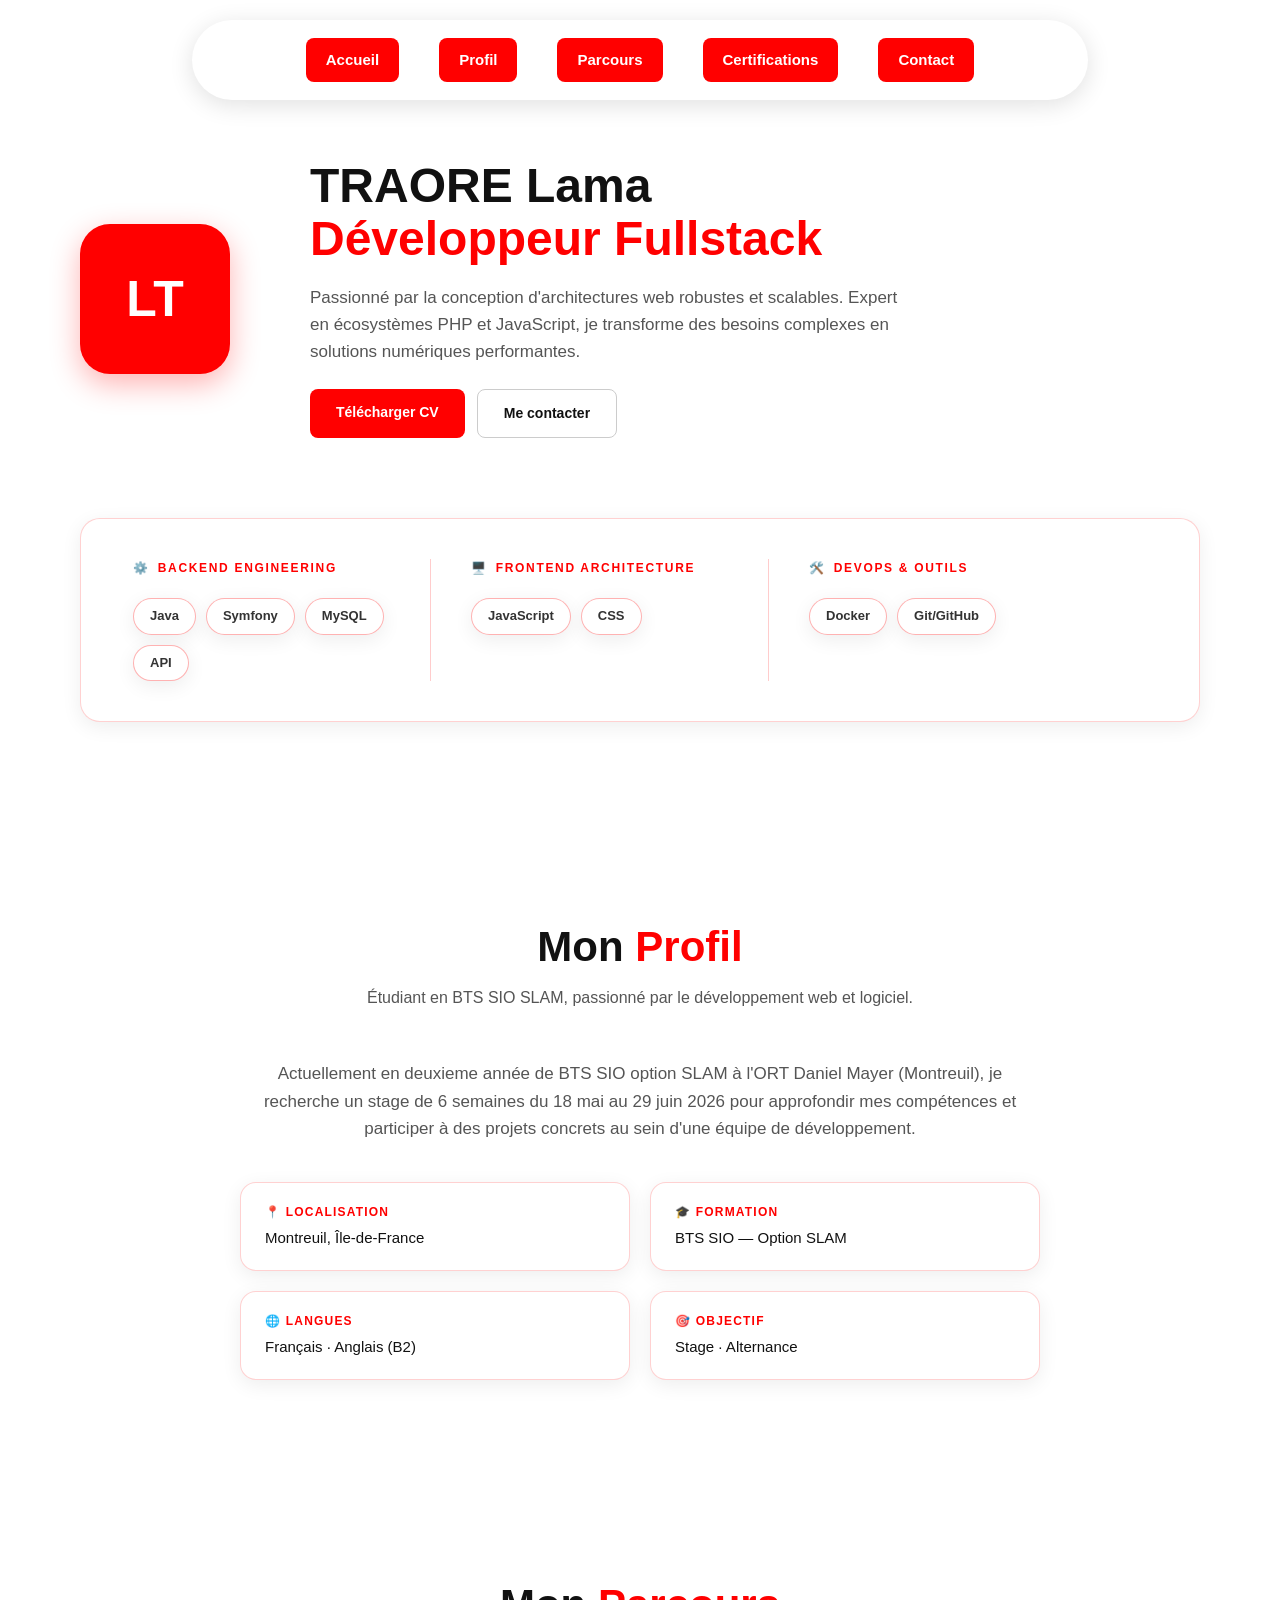
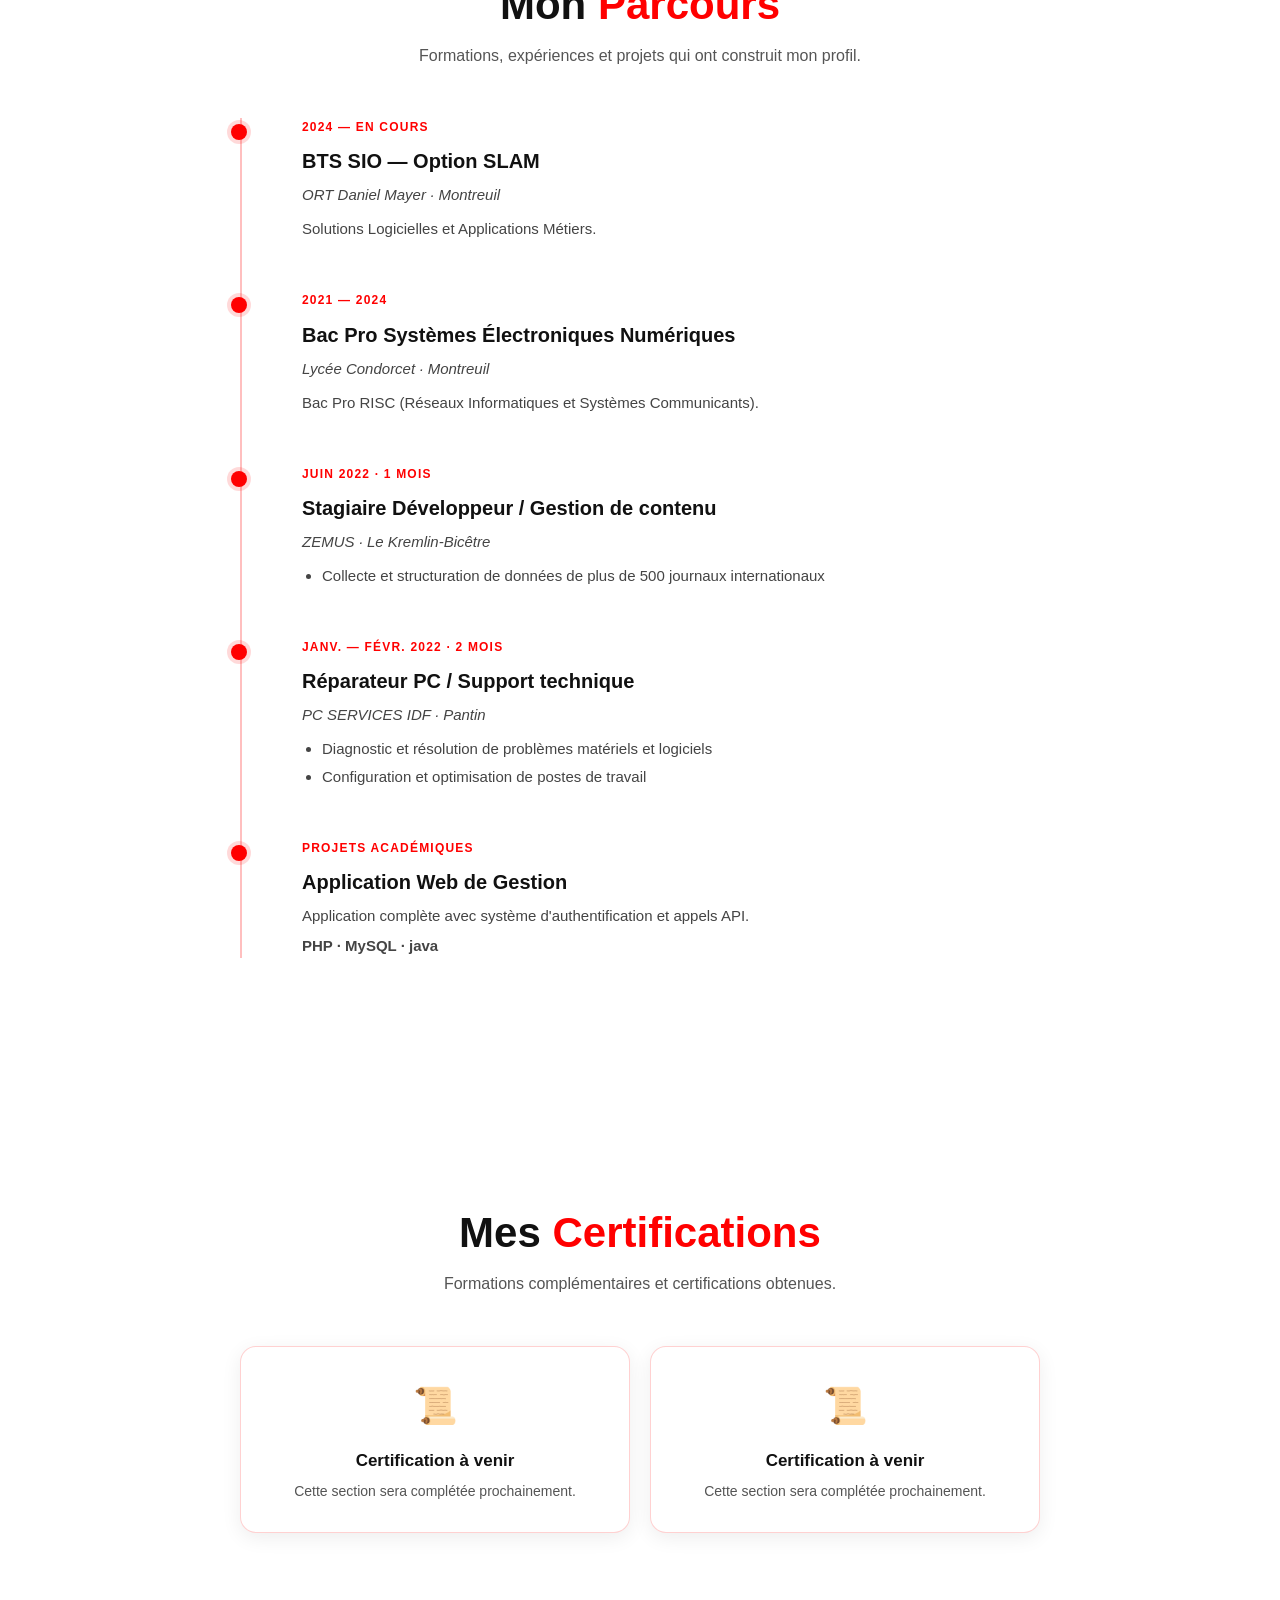
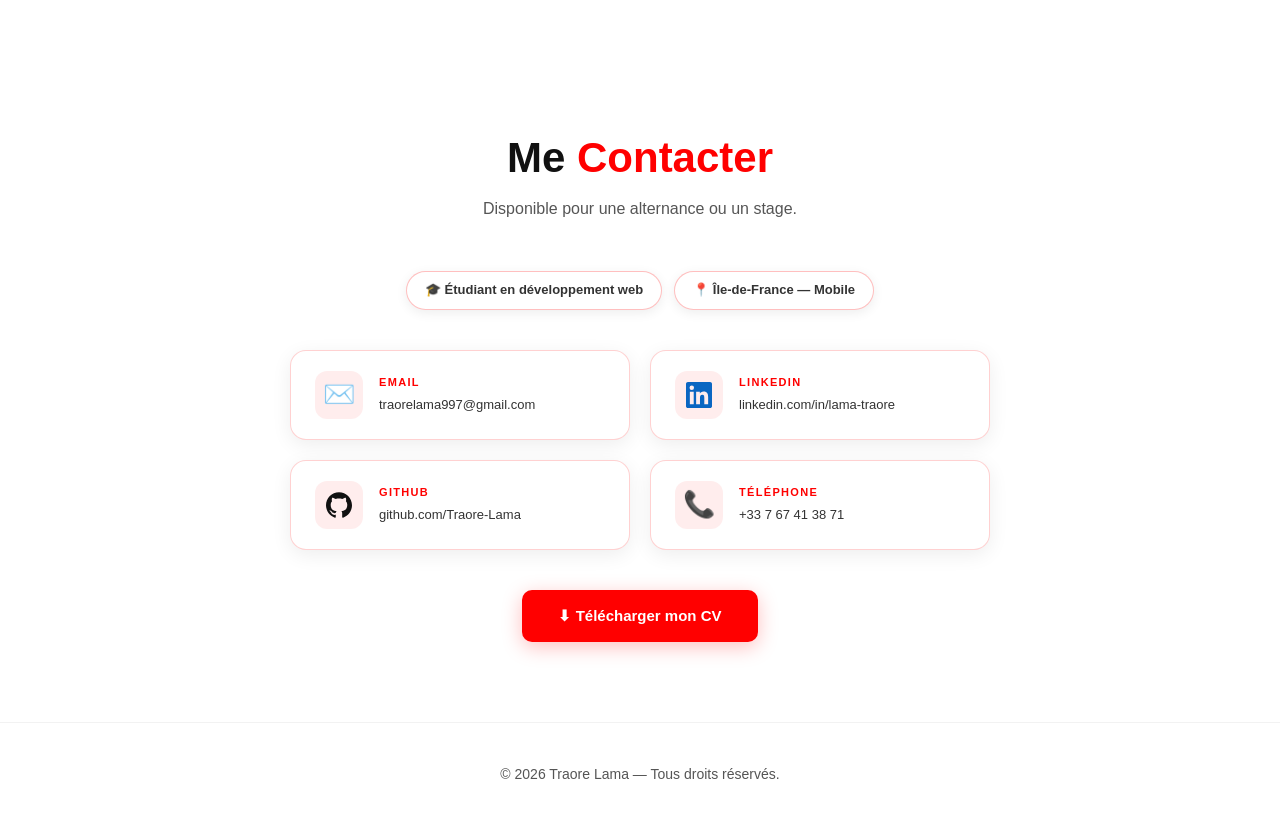
<file: index.html>
<!DOCTYPE html>
<html lang="fr">
<head>
  <meta charset="UTF-8">
  <meta name="viewport" content="width=device-width, initial-scale=1.0">
  <title>Traore Lama — Développeur Fullstack</title>
  <link rel="stylesheet" href="index.css">
</head>
<body>

<!-- ═══════════════════════════════════════════
     BARRE DE NAVIGATION (fixe en haut)
═══════════════════════════════════════════ -->
<nav id="barreNav">
  <a class="button" href="#accueil">Accueil</a>
  <a class="button" href="#profil">Profil</a>
  <a class="button" href="#parcours">Parcours</a>
  <a class="button" href="#certifications">Certifications</a>
  <a class="button" href="#contact">Contact</a>
</nav>

<!-- ═══════════════════════════════════════════
     SECTION 1 : ACCUEIL / HERO
═══════════════════════════════════════════ -->
<section id="accueil" class="section hero-section">
  <div class="profile-container">
    <div class="avatar">LT</div>

    <div class="profile-text">
      <h1>
        TRAORE Lama<br>
        <span>Développeur Fullstack</span>
      </h1>

      <p>
        Passionné par la conception d'architectures web robustes et scalables.
        Expert en écosystèmes PHP et JavaScript,
        je transforme des besoins complexes en solutions numériques performantes.
      </p>

      <div class="hero-btns">
        <a class="btn-primary" href="Autre/Cv_Traore_Lama_Offi.pdf" download>Télécharger CV</a>
        <a class="btn-outline" href="#contact">Me contacter</a>
      </div>
    </div>
  </div>

  <!-- Barre de compétences -->
  <div class="skills-card">
    <div class="skills-grid">

      <div class="skills-col">
        <div class="skills-title">
          <span>⚙️</span> Backend Engineering
        </div>
        <div class="skills-tags">
          <span class="tag">Java</span>
          <span class="tag">Symfony</span>
          <span class="tag">MySQL</span>
          <span class="tag">API</span>
        </div>
      </div>

      <div class="skills-col">
        <div class="skills-title">
          <span>🖥️</span> Frontend Architecture
        </div>
        <div class="skills-tags">
          <span class="tag">JavaScript</span>
          <span class="tag">CSS</span>
        </div>
      </div>

      <div class="skills-col">
        <div class="skills-title">
          <span>🛠️</span> DevOps &amp; Outils
        </div>
        <div class="skills-tags">
          <span class="tag">Docker</span>
          <span class="tag">Git/GitHub</span>
        </div>
      </div>

    </div>
  </div>
</section>

<!-- ═══════════════════════════════════════════
     SECTION 2 : PROFIL
═══════════════════════════════════════════ -->
<section id="profil" class="section">
  <div class="section-header">
    <h2>Mon <span>Profil</span></h2>
    <p>Étudiant en BTS SIO SLAM, passionné par le développement web et logiciel.</p>
  </div>

  <div class="section-content">
    <p>
      Actuellement en deuxieme année de BTS SIO option SLAM à l'ORT Daniel Mayer (Montreuil),
      je recherche un stage de 6 semaines du 18 mai au 29 juin 2026 pour approfondir
      mes compétences et participer à des projets concrets au sein d'une équipe de développement.
    </p>

    <div class="info-grid">
      <div class="info-item">
        <span class="info-label">📍 Localisation</span>
        <span class="info-value">Montreuil, Île-de-France</span>
      </div>
      <div class="info-item">
        <span class="info-label">🎓 Formation</span>
        <span class="info-value">BTS SIO — Option SLAM</span>
      </div>
      <div class="info-item">
        <span class="info-label">🌐 Langues</span>
        <span class="info-value">Français · Anglais (B2)</span>
      </div>
      <div class="info-item">
        <span class="info-label">🎯 Objectif</span>
        <span class="info-value">Stage · Alternance</span>
      </div>
    </div>
  </div>
</section>

<!-- ═══════════════════════════════════════════
     SECTION 3 : PARCOURS
═══════════════════════════════════════════ -->
<section id="parcours" class="section">
  <div class="section-header">
    <h2>Mon <span>Parcours</span></h2>
    <p>Formations, expériences et projets qui ont construit mon profil.</p>
  </div>

  <div class="timeline">

    <div class="timeline-item">
      <div class="timeline-date">2024 — en cours</div>
      <div class="timeline-content">
        <h3>BTS SIO — Option SLAM</h3>
        <p class="timeline-place">ORT Daniel Mayer · Montreuil</p>
        <p>Solutions Logicielles et Applications Métiers.</p>
      </div>
    </div>

    <div class="timeline-item">
      <div class="timeline-date">2021 — 2024</div>
      <div class="timeline-content">
        <h3>Bac Pro Systèmes Électroniques Numériques</h3>
        <p class="timeline-place">Lycée Condorcet · Montreuil</p>
        <p>Bac Pro RISC (Réseaux Informatiques et Systèmes Communicants).</p>
      </div>
    </div>

    <div class="timeline-item">
      <div class="timeline-date">Juin 2022 · 1 mois</div>
      <div class="timeline-content">
        <h3>Stagiaire Développeur / Gestion de contenu</h3>
        <p class="timeline-place">ZEMUS · Le Kremlin-Bicêtre</p>
        <ul>
          <li>Collecte et structuration de données de plus de 500 journaux internationaux</li>
        </ul>
      </div>
    </div>

    <div class="timeline-item">
      <div class="timeline-date">Janv. — Févr. 2022 · 2 mois</div>
      <div class="timeline-content">
        <h3>Réparateur PC / Support technique</h3>
        <p class="timeline-place">PC SERVICES IDF · Pantin</p>
        <ul>
          <li>Diagnostic et résolution de problèmes matériels et logiciels</li>
          <li>Configuration et optimisation de postes de travail</li>
        </ul>
      </div>
    </div>

    <div class="timeline-item">
      <div class="timeline-date">Projets académiques</div>
      <div class="timeline-content">
        <h3>Application Web de Gestion</h3>
        <p>Application complète avec système d'authentification et appels API.</p>
        <p class="timeline-tags">PHP · MySQL · java</p>
      </div>
    </div>
  </div>
</section>

<!-- ═══════════════════════════════════════════
     SECTION 4 : CERTIFICATIONS
═══════════════════════════════════════════ -->
<section id="certifications" class="section">
  <div class="section-header">
    <h2>Mes <span>Certifications</span></h2>
    <p>Formations complémentaires et certifications obtenues.</p>
  </div>

  <div class="certif-grid">
    <div class="certif-card">
      <div class="certif-icon">📜</div>
      <h3>Certification à venir</h3>
      <p>Cette section sera complétée prochainement.</p>
    </div>
    <div class="certif-card">
      <div class="certif-icon">📜</div>
      <h3>Certification à venir</h3>
      <p>Cette section sera complétée prochainement.</p>
    </div>
  </div>
</section>

<!-- ═══════════════════════════════════════════
     SECTION 5 : CONTACT
═══════════════════════════════════════════ -->
<section id="contact" class="section">
  <div class="section-header">
    <h2>Me <span>Contacter</span></h2>
    <p>Disponible pour une alternance ou un stage.</p>
  </div>

  <div class="contact-context">
    <span>🎓 Étudiant en développement web</span>
    <span>📍 Île-de-France — Mobile</span>
  </div>

  <div class="contact-cards">

    <a class="contact-card" href="mailto:traorelama997@gmail.com">
      <div class="card-icon">✉️</div>
      <div class="card-info">
        <span class="card-label">Email</span>
        <span class="card-value">traorelama997@gmail.com</span>
      </div>
      <span class="card-arrow">→</span>
    </a>

    <a class="contact-card" href="https://www.linkedin.com/in/lama-traore-54ba09355/" target="_blank">
      <div class="card-icon">
        <svg viewBox="0 0 24 24" width="26" height="26" fill="#0A66C2">
          <path d="M20.447 20.452h-3.554v-5.569c0-1.328-.027-3.037-1.852-3.037-1.853 0-2.136 1.445-2.136 2.939v5.667H9.351V9h3.414v1.561h.046c.477-.9 1.637-1.85 3.37-1.85 3.601 0 4.267 2.37 4.267 5.455v6.286zM5.337 7.433a2.062 2.062 0 0 1-2.063-2.065 2.064 2.064 0 1 1 2.063 2.065zm1.782 13.019H3.555V9h3.564v11.452zM22.225 0H1.771C.792 0 0 .774 0 1.729v20.542C0 23.227.792 24 1.771 24h20.451C23.2 24 24 23.227 24 22.271V1.729C24 .774 23.2 0 22.222 0h.003z"/>
        </svg>
      </div>
      <div class="card-info">
        <span class="card-label">LinkedIn</span>
        <span class="card-value">linkedin.com/in/lama-traore</span>
      </div>
      <span class="card-arrow">→</span>
    </a>

    <a class="contact-card" href="https://github.com/Traore-Lama" target="_blank">
      <div class="card-icon">
        <svg viewBox="0 0 24 24" width="26" height="26" fill="#111">
          <path d="M12 .297c-6.63 0-12 5.373-12 12 0 5.303 3.438 9.8 8.205 11.385.6.113.82-.258.82-.577 0-.285-.01-1.04-.015-2.04-3.338.724-4.042-1.61-4.042-1.61C4.422 18.07 3.633 17.7 3.633 17.7c-1.087-.744.084-.729.084-.729 1.205.084 1.838 1.236 1.838 1.236 1.07 1.835 2.809 1.305 3.495.998.108-.776.417-1.305.76-1.605-2.665-.3-5.466-1.332-5.466-5.93 0-1.31.465-2.38 1.235-3.22-.135-.303-.54-1.523.105-3.176 0 0 1.005-.322 3.3 1.23.96-.267 1.98-.399 3-.405 1.02.006 2.04.138 3 .405 2.28-1.552 3.285-1.23 3.285-1.23.645 1.653.24 2.873.12 3.176.765.84 1.23 1.91 1.23 3.22 0 4.61-2.805 5.625-5.475 5.92.42.36.81 1.096.81 2.22 0 1.606-.015 2.896-.015 3.286 0 .315.21.69.825.57C20.565 22.092 24 17.592 24 12.297c0-6.627-5.373-12-12-12"/>
        </svg>
      </div>
      <div class="card-info">
        <span class="card-label">GitHub</span>
        <span class="card-value">github.com/Traore-Lama</span>
      </div>
      <span class="card-arrow">→</span>
    </a>

    <a class="contact-card" href="tel:+33767413871">
      <div class="card-icon">📞</div>
      <div class="card-info">
        <span class="card-label">Téléphone</span>
        <span class="card-value">+33 7 67 41 38 71</span>
      </div>
      <span class="card-arrow">→</span>
    </a>

  </div>

  <a class="btn-cv" href="Autre/Cv_Traore_Lama_Offi.pdf" download>⬇ Télécharger mon CV</a>
</section>

<!-- ═══════════════════════════════════════════
     FOOTER
═══════════════════════════════════════════ -->
<footer>
  <p>© 2026 Traore Lama — Tous droits réservés.</p>
</footer>

<!-- ═══════════════════════════════════════════
     SCRIPT : défilement fluide au clic
═══════════════════════════════════════════ -->
<script>
  document.querySelectorAll('a[href^="#"]').forEach(anchor => {
    anchor.addEventListener('click', function (e) {
      e.preventDefault();
      const target = document.querySelector(this.getAttribute('href'));
      if (target) {
        target.scrollIntoView({ behavior: 'smooth', block: 'start' });
      }
    });
  });
</script>

</body>
</html>
</file>
<file: index.css>
:root {
  --red:   #FF0000;
  --white: #FFFFFF;
  --dark:  #111111;
  --gray:  #555555;
}

* { box-sizing: border-box; margin: 0; padding: 0; }

html { scroll-behavior: smooth; }

body {
  font-family: -apple-system, BlinkMacSystemFont, "Segoe UI", sans-serif;
  background: var(--white);
  color: var(--dark);
  line-height: 1.6;
}

/* ═══════════════════════════════════════════
   NAVIGATION (fixe en haut de la page)
═══════════════════════════════════════════ */
#barreNav {
  position: fixed;
  top: 20px;
  left: 50%;
  transform: translateX(-50%);
  z-index: 1000;
  display: flex;
  justify-content: center;
  align-items: center;
  background-color: var(--white);
  border-radius: 50px;
  height: 80px;
  width: 70%;
  max-width: 900px;
  gap: 40px;
  font-size: 15px;
  box-shadow: 0 5px 25px rgba(0, 0, 0, 0.12);
}

.button {
  text-decoration: none;
  color: var(--white);
  background: var(--red);
  padding: 10px 20px;
  border-radius: 8px;
  transition: 0.3s;
  font-weight: 600;
}

.button:hover {
  box-shadow: 0 0 20px var(--red);
  transform: scale(1.1);
}

/* ═══════════════════════════════════════════
   SECTIONS GÉNÉRALES
═══════════════════════════════════════════ */
.section {
  padding: 120px 40px 80px;
  max-width: 1200px;
  margin: 0 auto;
}

.section-header {
  text-align: center;
  margin-bottom: 50px;
}

.section-header h2 {
  font-size: 42px;
  font-weight: 900;
  line-height: 1.2;
  color: var(--dark);
}

.section-header h2 span {
  color: var(--red);
}

.section-header p {
  margin-top: 12px;
  font-size: 16px;
  color: var(--gray);
}

/* ═══════════════════════════════════════════
   SECTION ACCUEIL
═══════════════════════════════════════════ */
.hero-section {
  padding-top: 160px;
}

.profile-container {
  display: flex;
  align-items: center;
  gap: 80px;
  margin-bottom: 80px;
}

.avatar {
  width: 150px;
  height: 150px;
  background-color: var(--red);
  color: var(--white);
  font-size: 50px;
  font-weight: 900;
  display: flex;
  justify-content: center;
  align-items: center;
  border-radius: 30px;
  flex-shrink: 0;
  box-shadow: 0 10px 30px rgba(255, 0, 0, 0.3);
}

.profile-text {
  flex: 1;
}

.profile-text h1 {
  font-size: 48px;
  font-weight: 900;
  color: var(--dark);
  line-height: 1.1;
}

.profile-text h1 span {
  color: var(--red);
}

.profile-text p {
  margin-top: 18px;
  font-size: 17px;
  color: var(--gray);
  max-width: 600px;
}

.hero-btns {
  display: flex;
  gap: 12px;
  margin-top: 24px;
}

.btn-primary {
  background: var(--red);
  color: var(--white);
  border: none;
  padding: 12px 26px;
  border-radius: 8px;
  font-size: 14px;
  font-weight: 600;
  cursor: pointer;
  text-decoration: none;
  transition: 0.25s;
}

.btn-primary:hover {
  background: #cc0000;
  transform: translateY(-2px);
}

.btn-outline {
  background: transparent;
  color: var(--dark);
  border: 1.5px solid #ccc;
  padding: 12px 26px;
  border-radius: 8px;
  font-size: 14px;
  font-weight: 600;
  cursor: pointer;
  text-decoration: none;
  transition: 0.25s;
}

.btn-outline:hover {
  border-color: var(--red);
  color: var(--red);
}

/* ── Barre de compétences ── */
.skills-card {
  background: var(--white);
  border: 1px solid rgba(255, 0, 0, 0.18);
  border-radius: 20px;
  padding: 40px 52px;
  box-shadow: 0 5px 20px rgba(0, 0, 0, 0.07);
}

.skills-grid {
  display: grid;
  grid-template-columns: repeat(3, 1fr);
}

.skills-col:not(:last-child) {
  border-right: 1px solid rgba(255, 0, 0, 0.2);
  padding-right: 40px;
  margin-right: 40px;
}

.skills-title {
  font-size: 12px;
  font-weight: 700;
  letter-spacing: 0.14em;
  text-transform: uppercase;
  margin-bottom: 20px;
  display: flex;
  align-items: center;
  gap: 8px;
  color: var(--red);
}

.skills-tags {
  display: flex;
  flex-wrap: wrap;
  gap: 10px;
}

.tag {
  font-size: 13px;
  font-weight: 600;
  color: #333;
  padding: 7px 16px;
  border-radius: 50px;
  border: 1.5px solid rgba(255, 0, 0, 0.3);
  background: var(--white);
  box-shadow: 0 5px 20px rgba(0, 0, 0, 0.07);
}

/* ═══════════════════════════════════════════
   SECTION PROFIL
═══════════════════════════════════════════ */
.section-content p {
  font-size: 17px;
  color: var(--gray);
  max-width: 800px;
  margin: 0 auto 40px;
  text-align: center;
}

.info-grid {
  display: grid;
  grid-template-columns: repeat(2, 1fr);
  gap: 20px;
  max-width: 800px;
  margin: 0 auto;
}

.info-item {
  padding: 20px 24px;
  border-radius: 16px;
  border: 1.5px solid rgba(255, 0, 0, 0.18);
  background: var(--white);
  box-shadow: 0 5px 20px rgba(0, 0, 0, 0.07);
  display: flex;
  flex-direction: column;
  gap: 4px;
}

.info-label {
  font-size: 12px;
  font-weight: 700;
  letter-spacing: 0.1em;
  text-transform: uppercase;
  color: var(--red);
}

.info-value {
  font-size: 15px;
  color: var(--dark);
  font-weight: 500;
}

/* ═══════════════════════════════════════════
   SECTION PARCOURS (Timeline)
═══════════════════════════════════════════ */
.timeline {
  position: relative;
  max-width: 800px;
  margin: 0 auto;
  padding-left: 30px;
  border-left: 2px solid rgba(255, 0, 0, 0.25);
}

.timeline-item {
  position: relative;
  margin-bottom: 50px;
  padding-left: 30px;
}

.timeline-item::before {
  content: '';
  position: absolute;
  left: -41px;
  top: 6px;
  width: 16px;
  height: 16px;
  background: var(--red);
  border-radius: 50%;
  box-shadow: 0 0 0 4px rgba(255, 0, 0, 0.15);
}

.timeline-date {
  font-size: 12px;
  font-weight: 700;
  letter-spacing: 0.1em;
  text-transform: uppercase;
  color: var(--red);
  margin-bottom: 8px;
}

.timeline-content h3 {
  font-size: 20px;
  font-weight: 800;
  color: var(--dark);
}

.timeline-place {
  font-size: 14px;
  color: var(--gray);
  margin: 4px 0 10px;
  font-style: italic;
}

.timeline-content p,
.timeline-content ul {
  font-size: 15px;
  color: #444;
  margin-top: 6px;
}

.timeline-content ul {
  padding-left: 20px;
}

.timeline-content li {
  margin-bottom: 4px;
}

.timeline-tags {
  font-size: 13px;
  color: var(--red);
  font-weight: 600;
  margin-top: 8px;
}

/* ═══════════════════════════════════════════
   SECTION CERTIFICATIONS
═══════════════════════════════════════════ */
.certif-grid {
  display: grid;
  grid-template-columns: repeat(auto-fit, minmax(250px, 1fr));
  gap: 20px;
  max-width: 800px;
  margin: 0 auto;
}

.certif-card {
  padding: 30px 24px;
  border-radius: 16px;
  border: 1.5px solid rgba(255, 0, 0, 0.18);
  background: var(--white);
  box-shadow: 0 5px 20px rgba(0, 0, 0, 0.07);
  text-align: center;
}

.certif-icon {
  font-size: 36px;
  margin-bottom: 12px;
}

.certif-card h3 {
  font-size: 17px;
  font-weight: 800;
  color: var(--dark);
  margin-bottom: 6px;
}

.certif-card p {
  font-size: 14px;
  color: var(--gray);
}

/* ═══════════════════════════════════════════
   SECTION CONTACT
═══════════════════════════════════════════ */
.contact-context {
  display: flex;
  flex-wrap: wrap;
  justify-content: center;
  gap: 12px;
  margin-bottom: 40px;
}

.contact-context span {
  font-size: 13px;
  font-weight: 600;
  padding: 8px 18px;
  border-radius: 50px;
  border: 1.5px solid rgba(255, 0, 0, 0.25);
  background: var(--white);
  box-shadow: 0 3px 12px rgba(0, 0, 0, 0.07);
  color: #333;
}

.contact-cards {
  display: grid;
  grid-template-columns: repeat(2, 1fr);
  gap: 20px;
  max-width: 700px;
  margin: 0 auto 40px;
}

.contact-card {
  display: flex;
  align-items: center;
  gap: 16px;
  padding: 20px 24px;
  border-radius: 16px;
  border: 1.5px solid rgba(255, 0, 0, 0.18);
  background: var(--white);
  box-shadow: 0 5px 20px rgba(0, 0, 0, 0.07);
  text-decoration: none;
  color: var(--dark);
  transition: 0.25s ease;
}

.contact-card:hover {
  border-color: var(--red);
  box-shadow: 0 8px 28px rgba(255, 0, 0, 0.15);
  transform: translateY(-3px);
}

.card-icon {
  font-size: 26px;
  width: 48px;
  height: 48px;
  display: flex;
  align-items: center;
  justify-content: center;
  background: rgba(255, 0, 0, 0.07);
  border-radius: 12px;
  flex-shrink: 0;
}

.card-info {
  display: flex;
  flex-direction: column;
  gap: 3px;
  flex: 1;
}

.card-label {
  font-size: 11px;
  font-weight: 700;
  letter-spacing: 0.12em;
  text-transform: uppercase;
  color: var(--red);
}

.card-value {
  font-size: 13px;
  color: #333;
}

.card-arrow {
  font-size: 18px;
  color: var(--red);
  opacity: 0;
  transition: opacity 0.25s ease, transform 0.25s ease;
  transform: translateX(-4px);
}

.contact-card:hover .card-arrow {
  opacity: 1;
  transform: translateX(0);
}

.btn-cv {
  display: block;
  width: fit-content;
  margin: 0 auto;
  background: var(--red);
  color: var(--white);
  text-decoration: none;
  padding: 14px 36px;
  border-radius: 10px;
  font-size: 15px;
  font-weight: 700;
  transition: 0.25s ease;
  box-shadow: 0 5px 20px rgba(255, 0, 0, 0.25);
}

.btn-cv:hover {
  background: #cc0000;
  transform: translateY(-2px);
  box-shadow: 0 8px 28px rgba(255, 0, 0, 0.35);
}

/* ═══════════════════════════════════════════
   FOOTER
═══════════════════════════════════════════ */
footer {
  text-align: center;
  padding: 40px 20px;
  font-size: 14px;
  color: var(--gray);
  border-top: 1px solid rgba(0, 0, 0, 0.05);
}

/* ═══════════════════════════════════════════
   RESPONSIVE (mobile & tablette)
═══════════════════════════════════════════ */
@media (max-width: 900px) {
  #barreNav {
    width: 95%;
    gap: 10px;
    height: 70px;
    font-size: 13px;
    padding: 0 10px;
  }
  .button { padding: 8px 12px; }

  .profile-container {
    flex-direction: column;
    text-align: center;
    gap: 30px;
  }

  .profile-text h1 { font-size: 34px; }

  .skills-grid {
    grid-template-columns: 1fr;
    gap: 30px;
  }

  .skills-col:not(:last-child) {
    border-right: none;
    border-bottom: 1px solid rgba(255, 0, 0, 0.2);
    padding-right: 0;
    padding-bottom: 30px;
    margin-right: 0;
  }

  .info-grid,
  .contact-cards {
    grid-template-columns: 1fr;
  }

  .section { padding: 100px 20px 60px; }
  .section-header h2 { font-size: 32px; }
}
</file>
